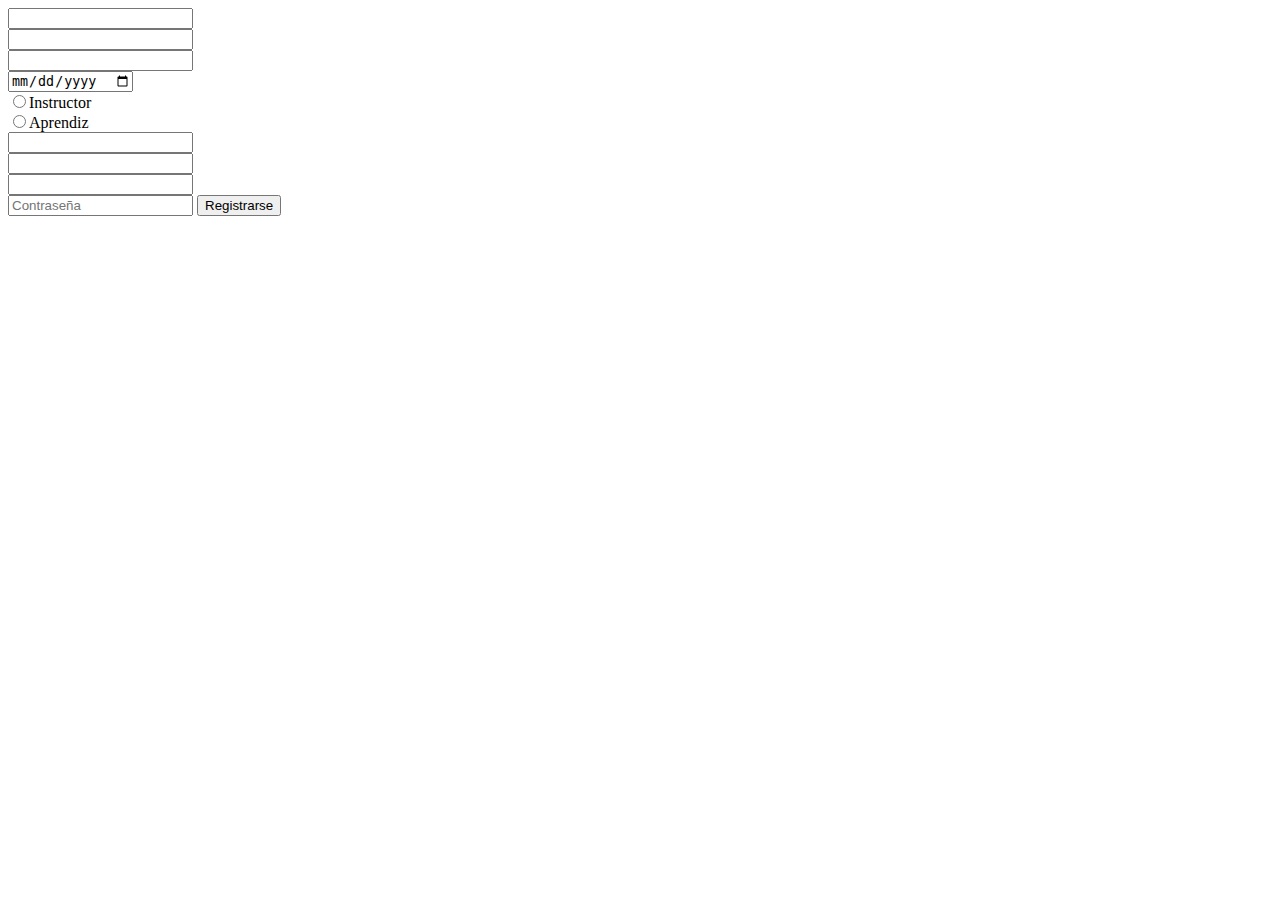
<file: public/html.html>
<!DOCTYPE html>
<html lang="en">
<head>
    <meta charset="UTF-8">
    <meta http-equiv="X-UA-Compatible" content="IE=edge">
    <meta name="viewport" content="width=device-width, initial-scale=1.0">
    <title>Document</title>
</head>
<body>
    <form action="./php/signup_validation.php" method="post">
        <input type="number" name="id"><br>
        <input type="text" name="firstName"><br>
        <input type="text" name="lastName"><br>
        <input type="date" name="birthYear"><br>
        <input type="radio" name="rol" value="Instructor">Instructor<br>
        <input type="radio" name="rol" value="Aprendiz">Aprendiz<br>
        <input type="number" name="phone"><br>
        <input type="email" name="email"><br>
        <input type="password" name="pass"><br>
        <input type="password" id="confirm-pass" name="confirm-pass" placeholder="Contraseña">
        <input type="submit" name="signup" value="Registrarse">
    </form>
</body>
</html>
</file>
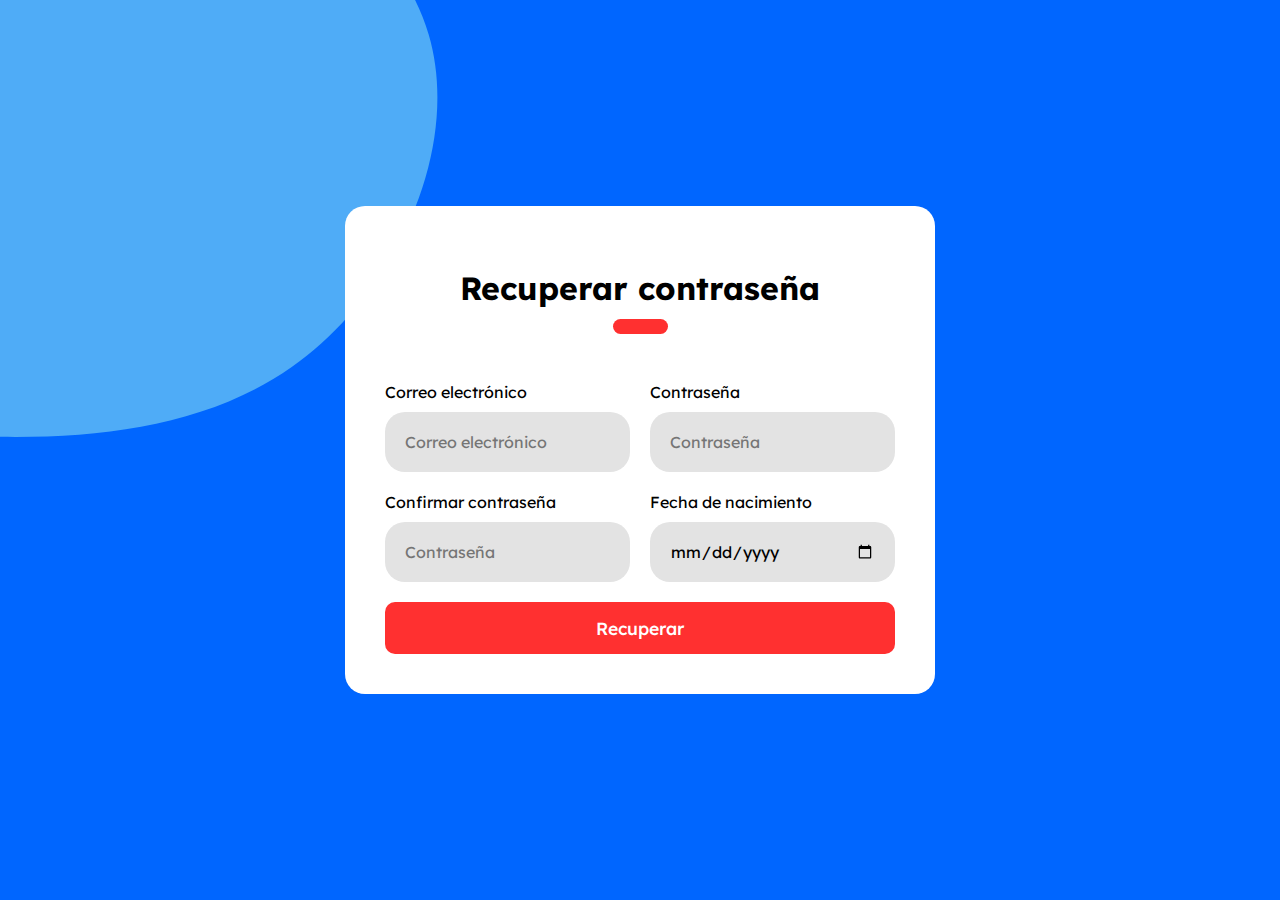
<file: public/recover-pass.html>
<!DOCTYPE html>
<html lang="en">
  <head>
    <meta charset="UTF-8" />
    <meta http-equiv="X-UA-Compatible" content="IE=edge" />
    <meta name="viewport" content="width=device-width, initial-scale=1.0" />
    <link rel="stylesheet" href="css/recover-pass.css" />
    <title>Recuperación de Contraseña</title>
  </head>
  <body>
    <div class="container">
      <div class="header">
        <h1>Recuperar contraseña</h1>
        <hr />
      </div>
      <form action="./php/recover_pass_validation.php" class="form" method="POST">
        <div class="form__field">
          <label for="email">Correo electrónico</label>
          <input type="text" name="email" id="email" placeholder="Correo electrónico" class="register-input" />
        </div>
        <div class="form__field">
          <label for="pass">Contraseña</label>
          <input type="text" name="pass" id="pass" placeholder="Contraseña" class="register-input" />
        </div>
        <div class="form__field">
          <label for="confirm-pass">Confirmar contraseña</label>
          <input type="text" name="confirm-pass" id="confirm-pass" placeholder="Contraseña" class="register-input" />
        </div>
        <div class="form__field">
          <label for="birthYear">Fecha de nacimiento</label>
          <input type="date" name="birthYear" id="birthYear" class="register-input" required />
        </div>
        <div class="form__field submit__field">
          <input type="submit" name="recover-submited" value="Recuperar" class="submit-btn" />
        </div>
      </form>
    </div>
  </body>
</html>
</file>
<file: public/css/recover-pass.css>
@import url("https://fonts.googleapis.com/css2?family=Montserrat:wght@400;500;600;700;800&display=swap");
@import url("https://fonts.googleapis.com/css2?family=Lexend:wght@400;500;600;700;800&display=swap");
@import url("https://fonts.googleapis.com/css2?family=Inter:wght@400;500;600;700;800&display=swap");
* {
  -webkit-box-sizing: border-box;
          box-sizing: border-box;
}

body {
  font-family: 'Lexend', sans-serif;
  overflow-x: hidden;
}

article,
aside,
details,
figcaption,
figure,
footer,
header,
hgroup,
nav,
section,
summary {
  display: block;
}

audio,
canvas,
video {
  display: inline-block;
}

audio:not([controls]) {
  display: none;
  height: 0;
}

[hidden], template {
  display: none;
}

html {
  background: #EBF0F6;
  color: #000;
  -webkit-text-size-adjust: 100%;
  -ms-text-size-adjust: 100%;
}

html,
button,
input,
select,
textarea {
  font-family: sans-serif;
}

body {
  margin: 0;
}

a {
  background: transparent;
}

a:focus {
  outline: thin dotted;
}

a:hover, a:active {
  outline: 0;
}

h1 {
  font-size: 2em;
  margin: 0.67em 0;
}

h2 {
  font-size: 1.5em;
  margin: 0;
}

h3 {
  font-size: 1.17em;
  margin: 1em 0;
}

h4 {
  font-size: 1em;
  margin: 1.33em 0;
}

h5 {
  font-size: 0.83em;
  margin: 1.67em 0;
}

h6 {
  font-size: 0.75em;
  margin: 2.33em 0;
}

abbr[title] {
  border-bottom: 1px dotted;
}

b,
strong {
  font-weight: bold;
}

dfn {
  font-style: italic;
}

mark {
  background: #ff0;
  color: #000;
}

code,
kbd,
pre,
samp {
  font-family: monospace, serif;
  font-size: 1em;
}

pre {
  white-space: pre;
  white-space: pre-wrap;
  word-wrap: break-word;
}

q {
  quotes: "\201C" "\201D" "\2018" "\2019";
}

q:before, q:after {
  content: '';
  content: none;
}

small {
  font-size: 80%;
}

sub,
sup {
  font-size: 75%;
  line-height: 0;
  position: relative;
  vertical-align: baseline;
}

sup {
  top: -0.5em;
}

sub {
  bottom: -0.25em;
}

img {
  border: 0;
  border-style: none;
  max-width: 100%;
}

svg:not(:root) {
  overflow: hidden;
}

figure {
  margin: 0;
}

fieldset {
  border: 1px solid #c0c0c0;
  margin: 0 2px;
  padding: 0.35em 0.625em 0.75em;
}

legend {
  border: 0;
  padding: 0;
  white-space: normal;
}

button,
input,
select,
textarea {
  font-family: inherit;
  font-size: 100%;
  margin: 0;
  vertical-align: baseline;
}

button, input {
  line-height: normal;
}

button,
select {
  text-transform: none;
}

button,
html input[type="button"],
input[type="reset"],
input[type="submit"] {
  -webkit-appearance: button;
  cursor: pointer;
}

button[disabled],
input[disabled] {
  cursor: default;
}

button::-moz-focus-inner, input::-moz-focus-inner {
  border: 0;
  padding: 0;
}

textarea {
  overflow: auto;
  vertical-align: top;
}

table {
  border-collapse: collapse;
  border-spacing: 0;
}

input[type="search"] {
  -webkit-appearance: textfield;
  -webkit-box-sizing: content-box;
  box-sizing: content-box;
}

input[type="search"]::-webkit-search-cancel-button, input[type="search"]::-webkit-search-decoration {
  -webkit-appearance: none;
}

input[type="checkbox"], input[type="radio"] {
  -webkit-box-sizing: border-box;
          box-sizing: border-box;
  padding: 0;
}

.register-input {
  height: 60px;
  width: 100%;
  margin-bottom: 20px;
  border-radius: 20px;
  background-color: #e3e3e3;
  border: none;
  padding: 20px;
}

body {
  display: -ms-grid;
  display: grid;
  place-items: center;
  min-height: 100vh;
  background-image: url("../img/backgrounds/recover-bg.svg");
  background-position: center;
  background-size: cover;
  background-repeat: no-repeat;
}

.container {
  background: #fff;
  max-width: 360px;
  padding: 40px;
  border-radius: 20px;
  display: -webkit-box;
  display: -ms-flexbox;
  display: flex;
  -webkit-box-orient: vertical;
  -webkit-box-direction: normal;
      -ms-flex-direction: column;
          flex-direction: column;
}

.container .header {
  text-align: center;
  -ms-flex-item-align: center;
      -ms-grid-row-align: center;
      align-self: center;
  margin-bottom: 40px;
}

.container .header hr {
  width: 55px;
  height: 15px;
  border: none;
  background: #ff3030;
  border-radius: 20px;
  margin-top: -10px;
}

.container .form__field {
  display: -webkit-box;
  display: -ms-flexbox;
  display: flex;
  -webkit-box-orient: vertical;
  -webkit-box-direction: normal;
      -ms-flex-direction: column;
          flex-direction: column;
  -webkit-box-align: stretch;
      -ms-flex-align: stretch;
          align-items: stretch;
  align-items: stretch;
  -webkit-box-pack: center;
      -ms-flex-pack: center;
          justify-content: center;
}

.container .form__field label {
  display: block;
  margin-bottom: 10px;
}

.container .form__field .submit-btn {
  border: none;
  border-radius: 10px;
  padding: 15px 20px;
  color: #fff;
  background: #ff3030;
  font-size: 1.1em;
  font-weight: 500;
}

@media screen and (min-width: 600px) {
  .container {
    max-width: 700px;
  }
  .container .form {
    display: -ms-grid;
    display: grid;
    -ms-grid-columns: (1fr)[2];
        grid-template-columns: repeat(2, 1fr);
    grid-column-gap: 20px;
  }
  .container .form__field.submit__field {
    grid-column: 2 span;
  }
}
/*# sourceMappingURL=recover-pass.css.map */
</file>
